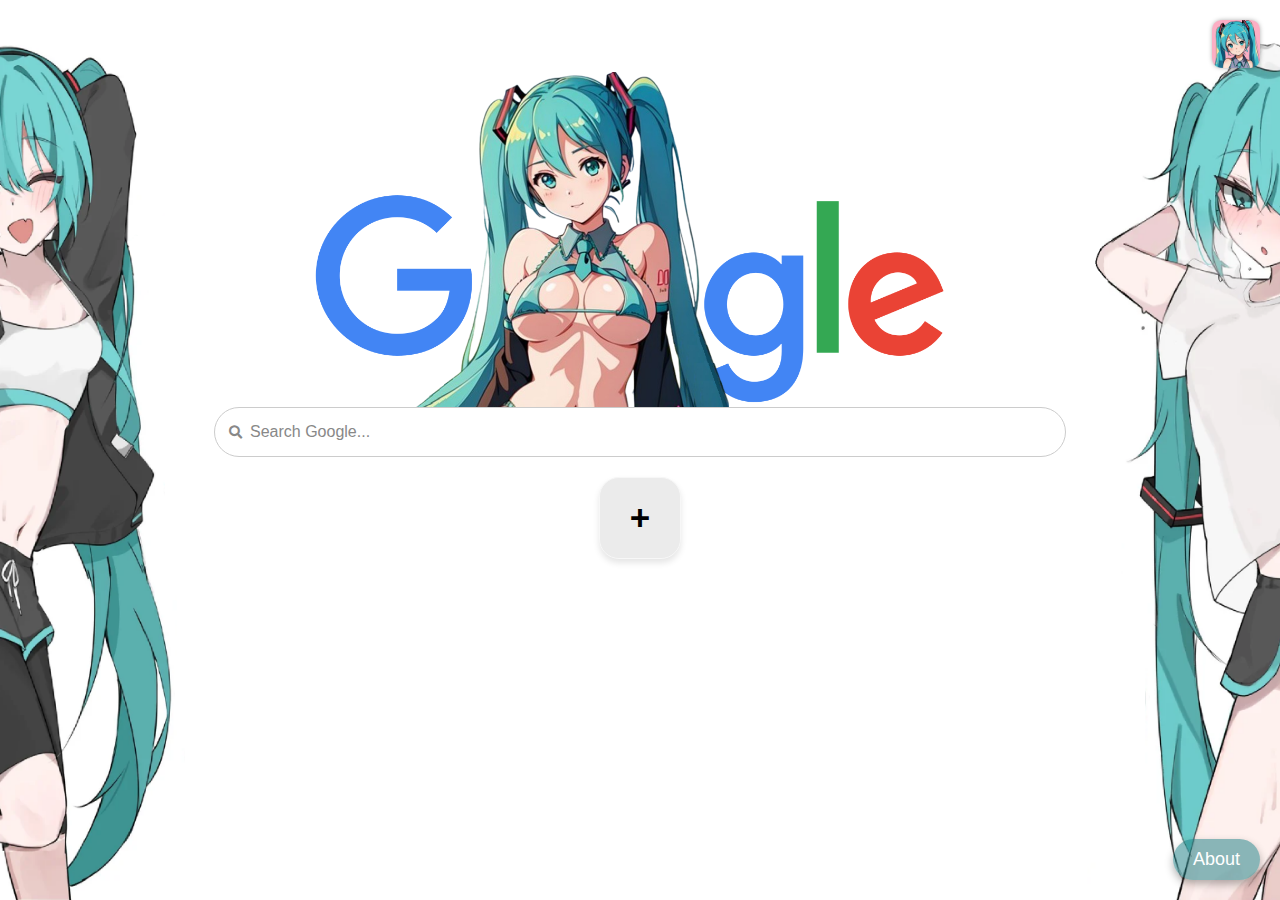
<file: index.html>
<!DOCTYPE html>
<html lang="en">

<head>
    <meta charset="UTF-8" />
    <title>Miku-Tabs - New tab</title>
    <meta name="viewport" content="width=device-width, initial-scale=1.0" />
    <meta name="description" content="Mikuuuu :3" />

    <icon rel="icon" href="./images/icon.png" type="image/png" />
    <meta name="keywords" content="search, google, stylish, new tab, homepage, miku, :3, hatsune" />

    <!-- Font Awesome CDN for icons uwu~ -->
    <link href="https://cdnjs.cloudflare.com/ajax/libs/font-awesome/5.15.4/css/all.min.css" rel="stylesheet" />

    <style>
        html,
        body {
            margin: 0;
            padding: 0;
            height: 100%;
            overflow: hidden;
            font-family: Arial, sans-serif;
        }

        iframe#newTabFrame {
            position: fixed;
            top: 0;
            left: 0;
            width: 100vw;
            height: 100vh;
            border: none;
            z-index: 1;
        }

        /* Button on top with your image */
        #popupButton {
            position: fixed;
            top: 20px;
            right: 20px;
            z-index: 10;
            background: transparent;
            border: none;
            cursor: pointer;
            padding: 0;
            width: 48px;
            height: 48px;
        }

        #popupButton img {
            width: 100%;
            height: 100%;
            object-fit: contain;
            filter: drop-shadow(0 0 2px rgba(0, 0, 0, 0.3));
            transition: transform 0.2s ease;
        }

        #popupButton:hover img {
            transform: scale(1.1);
        }

        /* Popup overlay */
        #popupOverlay {
            display: none;
            position: fixed;
            top: 20vh;
            left: 50vw;
            transform: translate(-50%, 0);
            background: white;
            border: 2px solid rgb(19, 122, 127, 0.8);
            border-radius: 12px;
            box-shadow: 0 4px 15px rgba(14, 12, 12, 0.3);
            z-index: 20;
            max-width: 90vw;
            max-height: 80vh;
            overflow: hidden;
            resize: both;
        }

        /* Header for dragging */
        #popupHeader {
            cursor: move;
            background: rgb(19, 122, 127, 0.8);
            color: white;
            padding: 8px 12px;
            font-weight: bold;
            user-select: none;
            border-top-left-radius: 10px;
            border-top-right-radius: 10px;
            display: flex;
            justify-content: space-between;
            align-items: center;
        }

        /* Close button with Font Awesome - no red circle, just icon */
        #closePopup {
            background: transparent;
            border: none;
            color: rgba(14, 12, 12, 0.5); /* keep the cute red color for the icon */
            font-weight: bold;
            font-size: 22px;
            width: 28px;
            height: 28px;
            cursor: pointer;
            line-height: 28px;
            text-align: center;
            display: flex;
            align-items: center;
            justify-content: center;
            padding: 0;
            box-shadow: none; /* remove shadow */
            border-radius: 0; /* no rounding */
        }

        #closePopup:hover {
            color: rgba(14, 12, 12, 0.8); /* darker red on hover */
            background: transparent;
        }

        #popupOverlay iframe {
            width: 100%;
            height: 400px;
            border: none;
            display: block;
        }

        /* Custom context menu styles */
        #customContextMenu {
            position: fixed;
            background: white;
            border: 1px solid #ccc;
            box-shadow: 0 2px 6px rgba(0,0,0,0.2);
            border-radius: 6px;
            padding: 6px 0;
            display: none;
            z-index: 1000;
            width: 150px;
            font-family: Arial, sans-serif;
        }

        #customContextMenu div {
            padding: 8px 16px;
            cursor: pointer;
            user-select: none;
        }

        #customContextMenu div:hover {
            background-color: #4A90E2;
            color: white;
        }
    </style>
</head>

<body>
    <button id="popupButton" aria-label="Open popup">
        <img src="./images/icon.png" alt="Open popup icon" />
    </button>

    <div id="customContextMenu" role="menu" aria-hidden="true">
        <div id="exportData">Export Data</div>
        <div id="importData">Import Data</div>
    </div>    

    <iframe id="newTabFrame" src="./new-tab.html"></iframe>

    <div id="popupOverlay" role="dialog" aria-modal="true" aria-label="Popup window">
        <div id="popupHeader">
            <span>Miku-Tabs - Settings</span>
            <button id="closePopup" aria-label="Close popup">
                <i class="fas fa-times"></i>
            </button>
        </div>
        <iframe id="popupIframe" src="./popup.html" scrolling="no"></iframe>
    </div>

    <script>
        const popupButton = document.getElementById('popupButton');
        const popupOverlay = document.getElementById('popupOverlay');
        const closePopup = document.getElementById('closePopup');
        const popupIframe = document.getElementById('popupIframe');
        const popupHeader = document.getElementById('popupHeader');

        // Show popup
        popupButton.addEventListener('click', () => {
            popupOverlay.style.display = 'block';
            centerPopup();
            adjustIframeHeight();
        });

        // Close popup and refresh page
        closePopup.addEventListener('click', () => {
            popupOverlay.style.display = 'none';
            location.reload();
        });

        // Adjust iframe height based on content
        function adjustIframeHeight() {
            try {
                const iframeDoc = popupIframe.contentDocument || popupIframe.contentWindow.document;
                if (!iframeDoc) return;

                popupIframe.onload = () => {
                    const height = iframeDoc.body.scrollHeight;
                    const width = iframeDoc.body.scrollWidth;

                    popupIframe.style.height = height + 'px';
                    popupOverlay.style.width = (width + 32) + 'px'; // adding some padding
                };
            } catch (e) {
                console.warn('Cannot access iframe content to adjust height, probably cross-origin uwu~', e);
            }
        }

        // Draggable popup code
        let isDragging = false;
        let offsetX, offsetY;

        popupHeader.addEventListener('mousedown', (e) => {
            isDragging = true;
            const rect = popupOverlay.getBoundingClientRect();
            offsetX = e.clientX - rect.left;
            offsetY = e.clientY - rect.top;
            document.body.style.userSelect = 'none'; // prevent text selection while dragging
        });

        window.addEventListener('mouseup', () => {
            isDragging = false;
            document.body.style.userSelect = '';
        });

        window.addEventListener('mousemove', (e) => {
            if (!isDragging) return;

            let newLeft = e.clientX - offsetX;
            let newTop = e.clientY - offsetY;

            // Keep popup inside viewport
            const maxLeft = window.innerWidth - popupOverlay.offsetWidth;
            const maxTop = window.innerHeight - popupOverlay.offsetHeight;

            if (newLeft < 0) newLeft = 0;
            if (newTop < 0) newTop = 0;
            if (newLeft > maxLeft) newLeft = maxLeft;
            if (newTop > maxTop) newTop = maxTop;

            popupOverlay.style.left = newLeft + 'px';
            popupOverlay.style.top = newTop + 'px';
            popupOverlay.style.transform = 'none'; // disable centering transform while dragging
        });

        // Center popup on screen when opened
        function centerPopup() {
            popupOverlay.style.left = '50%';
            popupOverlay.style.top = '20vh';
            popupOverlay.style.transform = 'translateX(-50%)';
        }

        // Also adjust iframe height when it loads or resizes
        popupIframe.addEventListener('load', adjustIframeHeight);

        // Inject code into new-tab.html iframe as before
        const iframe = document.getElementById('newTabFrame');
        // iframe.addEventListener('load', () => {
        //     try {
        //         const iframeDoc = iframe.contentDocument || iframe.contentWindow.document;
        //         const script = iframeDoc.createElement('script');
        //         script.textContent = `
        //             console.log('Injected code running inside new-tab.html uwu~');
        //             document.body.style.backgroundColor = '#ffe0f0';
        //             const p = document.createElement('p');
        //             p.textContent = 'This text is injected dynamically uwu!';
        //             p.style.color = '#d14';
        //             p.style.fontWeight = 'bold';
        //             document.body.appendChild(p);
        //         `;
        //         iframeDoc.head.appendChild(script);
        //     } catch (e) {
        //         console.error('Failed to inject script:', e);
        //     }
        // });

        const customMenu = document.getElementById('customContextMenu');

        popupButton.addEventListener('contextmenu', (e) => {
            e.preventDefault();

            const menuWidth = customMenu.offsetWidth || 150; // fallback width if not rendered yet
            let leftPos = e.clientX - menuWidth;

            // Prevent menu going off the left edge of the viewport
            if (leftPos < 0) {
                leftPos = 0;
            }

            customMenu.style.top = e.clientY + 'px';
            customMenu.style.left = leftPos + 'px';
            customMenu.style.display = 'block';
            customMenu.setAttribute('aria-hidden', 'false');
        });


        // Hide menu on click anywhere else
        window.addEventListener('click', () => {
            if (customMenu.style.display === 'block') {
                customMenu.style.display = 'none';
                customMenu.setAttribute('aria-hidden', 'true');
            }
        });

        // Handle menu item clicks
        customMenu.addEventListener('click', (e) => {
            if (e.target.id === 'exportData') {
                window.open('./data/export.html', '_blank');
            } else if (e.target.id === 'importData') {
                window.open('./data/import.html', '_blank');
            }
            customMenu.style.display = 'none';
            customMenu.setAttribute('aria-hidden', 'true');
        });
    </script>
</body>

</html>
</file>
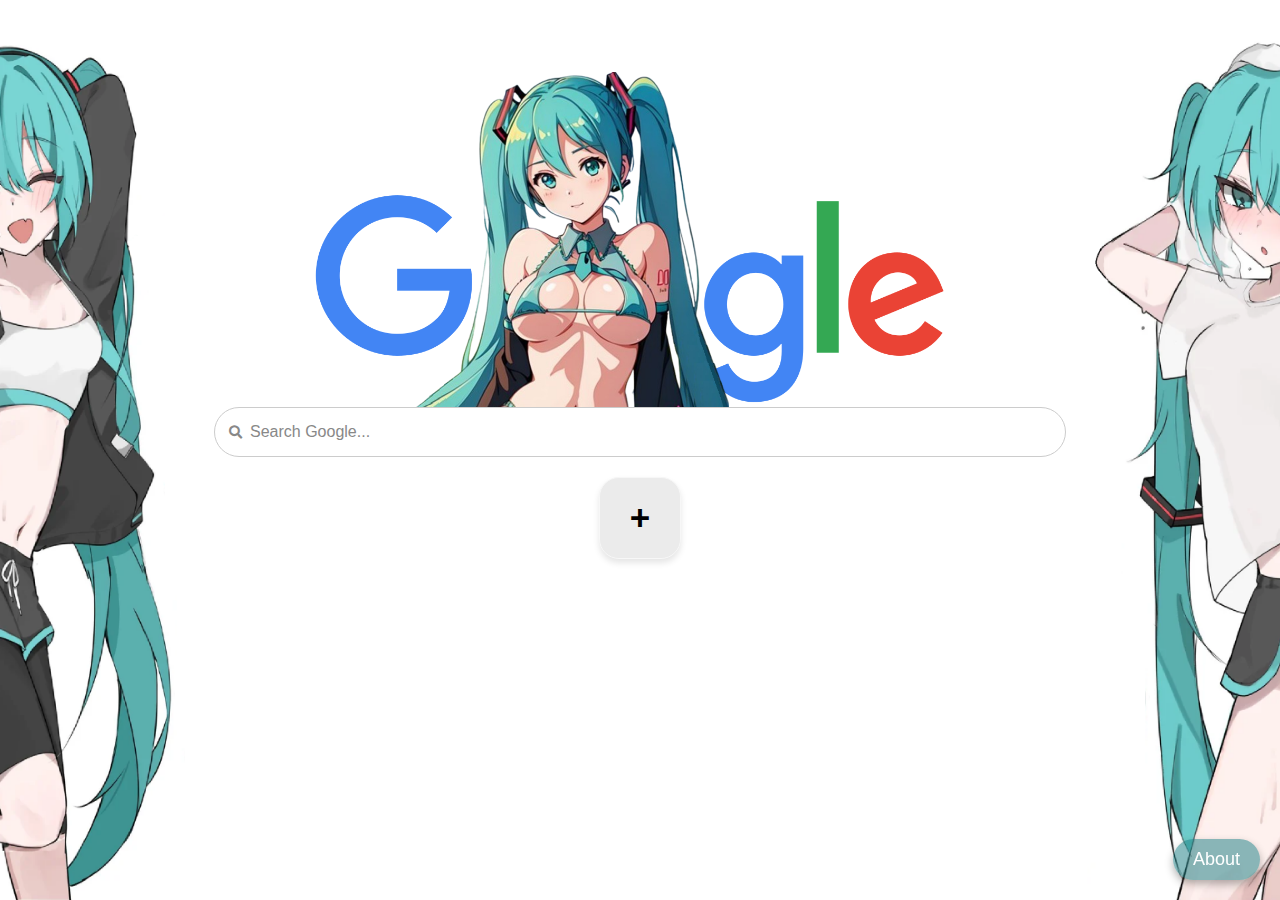
<file: new-tab.html>
<!DOCTYPE html>
<html lang="en">
<head>
    <meta charset="UTF-8">
    <meta name="viewport" content="width=device-width, initial-scale=1.0">
    <meta name="description" content="Mikuuuu :3">
    <meta name="keywords" content="search, google, stylish, new tab, homepage, miku, :3, hatsune">
    <meta name="author" content="SirPigari">
    <meta property="og:title" content="New tab">
    <meta property="og:type" content="website">
    <meta property="og:description" content="Mikuuuu :3">
    <meta property="og:image" content="logo.png">
    <meta property="og:url" content="https://github.com/SirPigari/">
    <title>New tab</title>

    <link rel="icon" href="icon.png" type="image/png">

    <link href="https://cdnjs.cloudflare.com/ajax/libs/font-awesome/5.15.4/css/all.min.css" rel="stylesheet">

    <link rel="stylesheet" href="new-tab.css">

    <script src="new-tab.js" defer></script>
</head>
<body>
    <div class="search-container">
        <a href="https://www.google.com/" target="_blank" id="logo-link">
            <img id="logo" src="logo.png" alt="Logo" title="Mikuuuuu <3">
        </a>
    </div>

    <div class="search-bar-container">
        <form action="https://www.google.com/search" method="get" target="_self" id="searchForm">
            <input type="text" name="q" class="search-bar" placeholder="Search Google..." autocomplete="off" required>
            <button type="submit" class="search-bar-icon">
                <i class="fas fa-search"></i>
            </button>
        </form>
    </div>

    <div class="shortcuts-container"></div>

    <div id="shortcut-modal" class="modal">
        <div class="modal-content">
            <h2 id="modal-title">Add Shortcut</h2>
            <label>Name:</label>
            <input type="text" id="shortcut-name" autocomplete="off">
            <label>URL:</label>
            <input type="text" id="shortcut-url" autocomplete="off">
            <div class="modal-buttons">
                <button id="save-shortcut">Save</button>
                <button id="cancel-shortcut">Cancel</button>
            </div>
        </div>
    </div>
    
    <div id="confirmation-modal" class="modal">
        <div class="modal-content">
            <h2 id="modal-title">Delete shortcut?</h2>
            <label>Are you sure you want to delete this shortcut?</label>
            <div class="modal-buttons">
                <button id="confirm-delete">Delete</button>
                <button id="cancel-delete">Cancel</button>
            </div>
        </div>
    </div>

    <a href="https://github.com/SirPigari/miku" id="about-button" target="_blank">About</a>
</body>
</html>
</file>
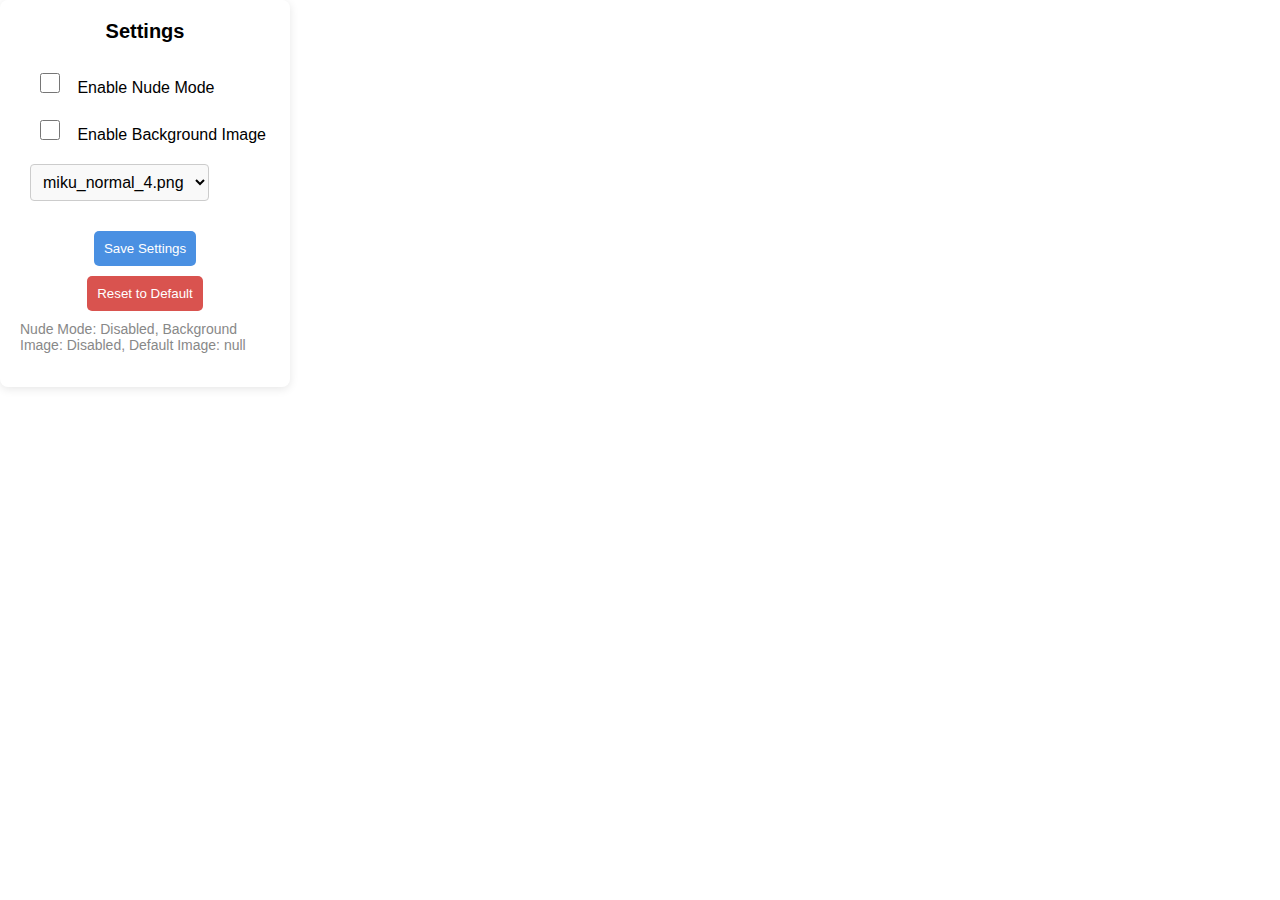
<file: popup.html>
<!DOCTYPE html>
<html lang="en">
<head>
    <meta charset="UTF-8">
    <meta name="viewport" content="width=device-width, initial-scale=1.0">
    <title>Settings</title>
    <style>
        body {
            font-family: Arial, sans-serif;
            margin: 0;
            padding: 20px;
            width: 250px;
            background-color: #fff;
            border-radius: 8px;
            box-shadow: 0 2px 10px rgba(0, 0, 0, 0.1);
            display: flex;
            flex-direction: column;
            align-items: center;
        }

        h2 {
            margin-top: 0;
            font-size: 20px;
        }

        .setting-container {
            display: flex;
            flex-direction: column;
            align-items: flex-start;
            width: 100%;
        }

        .setting-container label {
            margin: 10px 0;
            font-size: 16px;
        }

        .setting-container input[type="checkbox"] {
            margin-left: 10px;
            width: 40px;
            height: 20px;
        }

        .setting-container select {
            margin-left: 10px;
            padding: 8px;
            font-size: 16px;
            border: 1px solid #ccc;
            border-radius: 4px;
            background-color: #f9f9f9;
            cursor: pointer;
            transition: border 0.3s;
        }

        .setting-container select:focus {
            border-color: #4A90E2;
        }

        .save-btn {
            margin-top: 20px;
            padding: 10px;
            background-color: #4A90E2;
            color: white;
            border: none;
            border-radius: 5px;
            cursor: pointer;
        }

        .save-btn:hover {
            background-color: #357ABD;
        }

        .reset-btn {
            margin-top: 10px;
            padding: 10px;
            background-color: #D9534F;
            color: white;
            border: none;
            border-radius: 5px;
            cursor: pointer;
        }

        .reset-btn:hover {
            background-color: #C9302C;
        }

        .status-text {
            font-size: 14px;
            color: #888;
            margin-top: 10px;
        }
    </style>
</head>
<body>
    <h2>Settings</h2>

    <div class="setting-container">
        <label>
            <input type="checkbox" id="nudeModeToggle">
            Enable Nude Mode
        </label>
        <label>
            <input type="checkbox" id="enableBackgroundToggle">
            Enable Background Image
        </label>
        <label for="defaultImageSelect">
            <select id="defaultImageSelect">
            </select>
        </label>
    </div>

    <button class="save-btn" id="saveBtn">Save Settings</button>
    <button class="reset-btn" id="resetBtn">Reset to Default</button>

    <p class="status-text" id="statusText"></p>

    <script src="popup.js"></script>
</body>
</html>
</file>
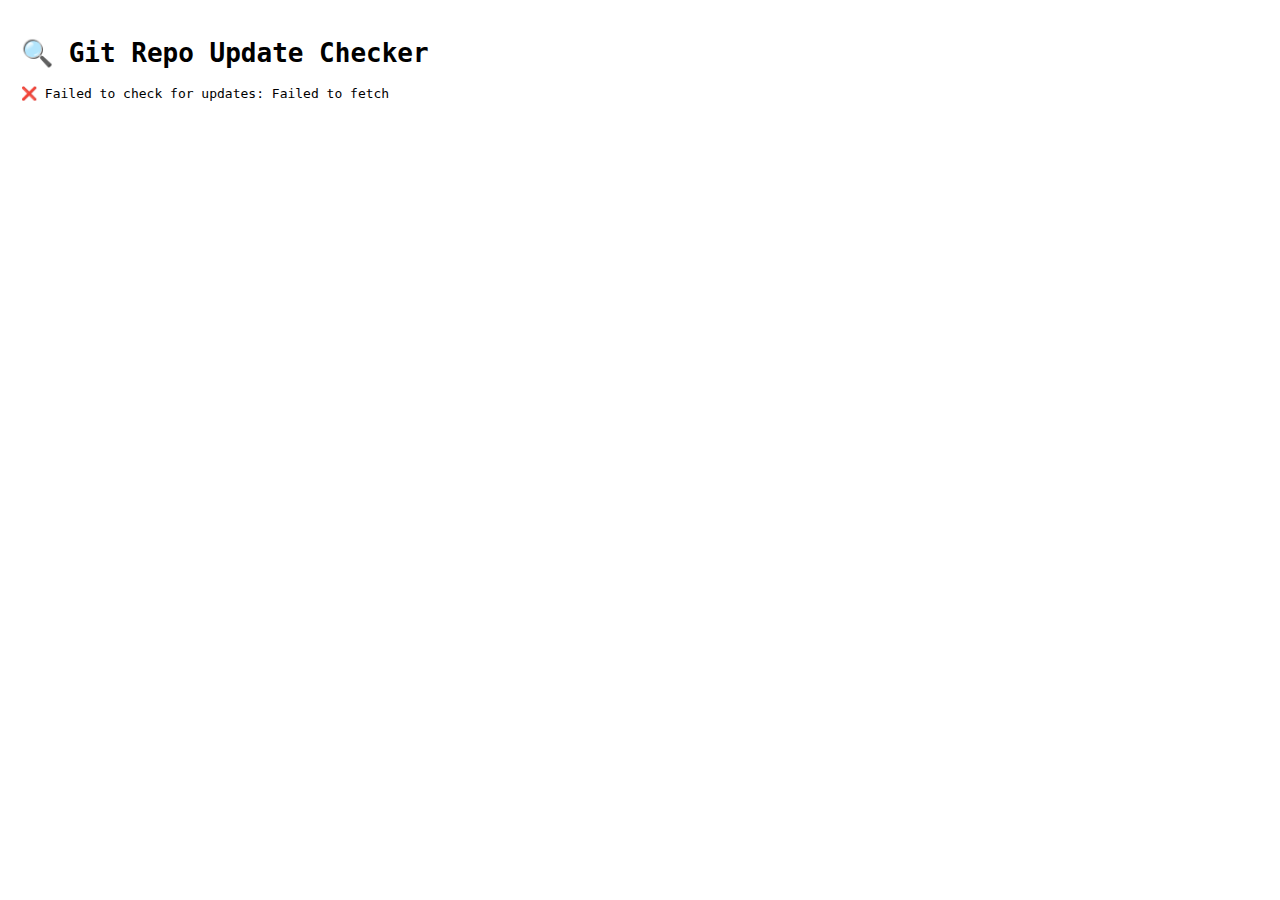
<file: test.html>
<!DOCTYPE html>
<html lang="en">

<head>
    <meta charset="UTF-8" />
    <title>Git Update Checker</title>
    <style>
        body {
            font-family: monospace;
            padding: 1em;
        }

        #sha {
            color: #888;
            font-size: 0.9em;
        }
    </style>
</head>

<body>
    <h1>🔍 Git Repo Update Checker</h1>
    <p id="status">Checking for updates...</p>
    <p id="sha"></p>

    <script>
        const owner = "SirPigari"; // 👈 Replace this
        const repo = "miku";        // 👈 Replace this
        const branch = "main";                // e.g., "main" or "master"

        const statusEl = document.getElementById("status");
        const shaEl = document.getElementById("sha");

        async function checkGitUpdate() {
            try {
                const url = `https://api.github.com/repos/${owner}/${repo}/commits/${branch}`;
                const response = await fetch(url);
                const data = await response.json();
                const latestCommitSha = data.sha;

                const storedCommitSha = localStorage.getItem("latestCommit");

                shaEl.textContent = `📦 Latest remote SHA: ${latestCommitSha}`;

                if (!storedCommitSha) {
                    localStorage.setItem("latestCommit", latestCommitSha);
                    statusEl.textContent = "🌸 First time setup. Stored the latest commit hash!";
                } else if (storedCommitSha !== latestCommitSha) {
                    statusEl.textContent = "🚨 New update detected on the remote repo, uwu!";
                } else {
                    statusEl.textContent = "✅ Your code is up to date, nya~";
                }
            } catch (e) {
                statusEl.textContent = "❌ Failed to check for updates: " + e.message;
                shaEl.textContent = "";
            }
        }

        // Run the check immediately and every 60 seconds
        checkGitUpdate();
        setInterval(checkGitUpdate, 60000);
    </script>
</body>

</html>
</file>
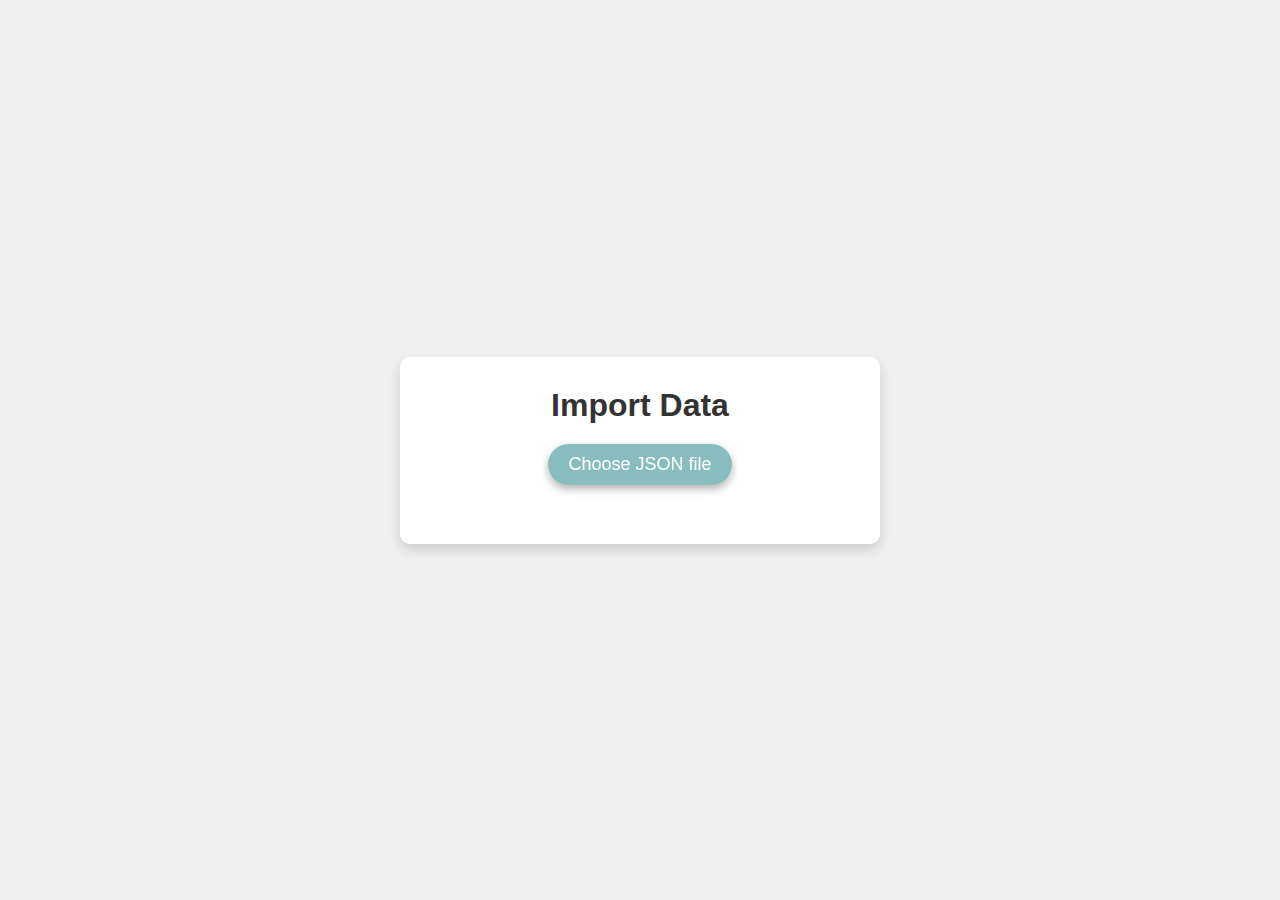
<file: data/import.html>
<!DOCTYPE html>
<html lang="en">

<head>
    <meta charset="UTF-8" />
    <meta name="viewport" content="width=device-width, initial-scale=1" />
    <title>Import Data</title>
    <style>
        body {
            margin: 0;
            padding: 0;
            height: 100vh;
            display: flex;
            flex-direction: column;
            justify-content: center;
            align-items: center;
            background-color: #f0f0f0;
            font-family: Arial, sans-serif;
        }

        .import-container {
            background: white;
            padding: 30px 40px;
            border-radius: 10px;
            box-shadow: 0 6px 12px rgba(0, 0, 0, 0.15);
            width: 400px;
            text-align: center;
        }

        h1 {
            margin: 0 0 20px;
            font-weight: 700;
            color: #333;
            user-select: none;
        }

        #importFile {
            display: none;
        }

        .custom-file-label {
            display: inline-block;
            will-change: background-color, box-shadow;
            border-radius: 25px;
            color: white;
            cursor: pointer;
            user-select: none;
            transition: background-color 0.3s ease;
            border: none;
            outline: none;
            background-color: rgba(19, 122, 127, 0.5);
            color: white;
            font-size: 18px;
            padding: 10px 20px;
            border-radius: 25px;
            text-decoration: none;
            justify-content: center;
            align-items: center;
            box-shadow: 0 4px 8px rgba(0, 0, 0, 0.3);
            transform: translateZ(0);
            backface-visibility: hidden;
        }

        .custom-file-label:hover,
        .custom-file-label:focus {
            background-color: rgba(19, 122, 127, 0.8);
            box-shadow: 0 6px 12px rgba(53, 122, 189, 0.5);
        }

        #fileName {
            margin-top: 15px;
            font-size: 14px;
            color: #666;
            min-height: 1em;
            user-select: text;
            font-style: italic;
        }
    </style>
    <script src="import.js" defer></script>
</head>

<body>
    <div class="import-container">
        <h1>Import Data</h1>
        <label for="importFile" class="custom-file-label" tabindex="0">
            Choose JSON file
        </label>
        <input type="file" id="importFile" accept=".json" />
        <div id="fileName"></div>
    </div>
</body>

</html>
</file>
<file: new-tab.css>
body {
    margin: 0;
    padding: 0;
    height: 100vh;
    display: flex;
    flex-direction: column;
    justify-content: center;
    align-items: center;
    background-color: #f0f0f0;
    font-family: Arial, sans-serif;
}

#logo {
    cursor: pointer;
    width: 650px;
    margin-bottom: -4px;
}

.search-container {
    display: flex;
    align-items: center;
    justify-content: center;
    width: 100%;
    margin-top: -300px;
}

.search-bar-container {
    display: flex;
    flex-direction: column;
    align-items: center;
}

.search-bar {
    width: 800px;
    height: 28px;
    padding: 10px 15px 10px 35px;
    border-radius: 25px;
    border: 1px solid #ccc;
    font-size: 16px;
    outline: none;
    transition: 0.3s;
}

.search-bar:focus {
    border-color: #4A90E2;
}

.search-bar::placeholder {
    color: #888;
}

.search-bar-icon {
    position: absolute;
    left: 15px;
    top: 50%;
    transform: translateY(-50%);
    color: #888;
}

.search-bar-container {
    position: relative;
}

button {
    background: none;
    border: none;
    padding: 0;
    cursor: pointer;
}

datalist {
    width: 800px;
    position: absolute;
    top: 45px;
    z-index: 1000;
}

datalist option {
    padding: 10px;
    font-size: 16px;
    cursor: pointer;
}

datalist option:hover {
    background-color: #e4e4e4;
}

.shortcuts-container {
    display: flex;
    gap: 15px;
    margin-top: 20px;
    flex-wrap: wrap;
    justify-content: center;
    z-index: 1;
}

.shortcut {
    width: 80px;
    height: 80px;
    background-color: #ebebeb;
    border-radius: 20px;
    display: flex;
    flex-direction: column;
    align-items: center;
    justify-content: center;
    box-shadow: 0 4px 6px rgba(0, 0, 0, 0.1);
    cursor: pointer;
    position: relative;
    transition: box-shadow 0.15s ease-in-out, transform 0.15s ease-in-out;
    border: 1px solid #f7f7f7;
}

.shortcut:hover {
    box-shadow: 0 8px 16px rgba(0, 0, 0, 0.3);
    transform: translateY(-3px);
}

.shortcut img {
    width: 32px;
    height: 32px;
}

.shortcut-options {
    position: absolute;
    flex-direction: column;
    top: 6px;
    right: 6px;
    display: flex;
    gap: 2.5px;
}

.shortcut-options button {
    background: none;
    border: none;
    cursor: pointer;
    font-size: 12px;
    color: rgba(136, 136, 136, 1);
    padding: 3px;
    transition: color 0.2s ease-in-out;
}

.shortcut-options button:hover {
    color: rgba(51, 51, 51, 1);
}        

.shortcut-options .delete-button i {
    font-size: 12px;
}

.shortcut-options .edit-button i {
    font-size: 12px;
}

.add-button {
    font-size: 35px;
    font-weight: bold;
    align-items: center;
    justify-content: center;
}

.modal {
    display: none;
    position: fixed;
    top: 30%;
    left: 50%;
    transform: translate(-50%, -50%);
    background: #f3f3f3;
    padding: 30px;
    border-radius: 10px;
    box-shadow: 0 4px 8px rgba(0, 0, 0, 0.2);
    z-index: 1000;
    width: 450px;
    height: auto;
    border: 1px solid #333;
}

.modal-content {
    display: flex;
    flex-direction: column;
}

.modal-buttons {
    display: flex;
    justify-content: space-between;
    margin-top: 15px;
    border-radius: 10px;
    box-shadow: none;
    background-color: #f3f3f3;
}

.modal-buttons button {
    background-color: #fff;
    border: 1px solid #ccc;
    padding: 8px 16px;
    border-radius: 5px;
    box-shadow: 0 4px 8px rgba(0, 0, 0, 0.1);
    cursor: pointer;
    font-size: 14px;
    color: #333;
    transition: background-color 0.2s, box-shadow 0.2s;
}

.modal-buttons button:hover {
    background-color: #f1f1f1;
    box-shadow: 0 2px 4px rgba(0, 0, 0, 0.2);
}

.modal-content input {
    width: 93%;
    padding: 10px 15px;
    font-size: 16px;
    border-radius: 5px;
    border: 1px solid #ccc;
    margin-bottom: 15px;
    outline: none;
    transition: 0.3s;
    background-color: #f9f9f9;
}

.modal-content input:hover {
    background-color: #f1f1f1;
    box-shadow: 0 2px 4px rgba(0, 0, 0, 0.2);
}

.modal-content input:focus {
    border-color: #4A90E2;
    box-shadow: 0 0 5px rgba(74, 144, 226, 0.5);
}

.modal-content input::placeholder {
    color: #888;
    font-style: italic;
}

#about-button {
    position: fixed;
    bottom: 20px;
    right: 20px;
    background-color: rgba(19, 122, 127, 0.5);
    color: white;
    font-size: 18px;
    padding: 10px 20px;
    border-radius: 25px;
    text-decoration: none;
    display: flex;
    justify-content: center;
    align-items: center;
    box-shadow: 0 4px 8px rgba(0, 0, 0, 0.3);
    transition: background-color 0.3s ease;
}

#about-button:hover {
    background-color: rgba(19, 122, 127, 0.8);
}

@media (prefers-reduced-motion: reduce) {
    * {
        animation: none !important;
        transition: none !important;
    }
}

@media screen and (max-width: 768px) and (orientation: portrait) {
    #logo {
        width: 80%;
        margin-bottom: -4px;
        display: block;
        margin-left: auto;
        margin-right: auto;
    }


    .search-bar {
        width: 90%;
        display: block;
        margin-left: auto;
        margin-right: auto;
    }

    datalist {
        width: 90%;
    }

    .shortcuts-container {
        gap: 10px;
        margin-top: 30px;
    }

    .shortcut {
        width: 60px;
        height: 60px;
        border-radius: 15px;
    }

    .shortcut img {
        width: 24px;
        height: 24px;
    }

    .shortcut-options button {
        font-size: 10px;
    }

    .modal {
        width: 90%;
        padding: 10px;
    }
}

@media screen and (max-width: 768px) and (orientation: landscape) {
    .search-container {
        display: flex;
        align-items: center;
        justify-content: center;
        width: 100vw;
        margin-top: -300px;
    }

    .search-bar-container {
        display: block;
        margin-left: auto;
        margin-right: auto;
    }

    .modal {
        width: 90vw;
        padding: 10px;
    }

    #logo {
        margin-top: 200px;
        width: 60vw;
        margin-bottom: -4px;
        display: block;
        margin-left: auto;
        margin-right: auto;
    }


    .search-bar {
        width: 45vw;
    }
}
</file>
